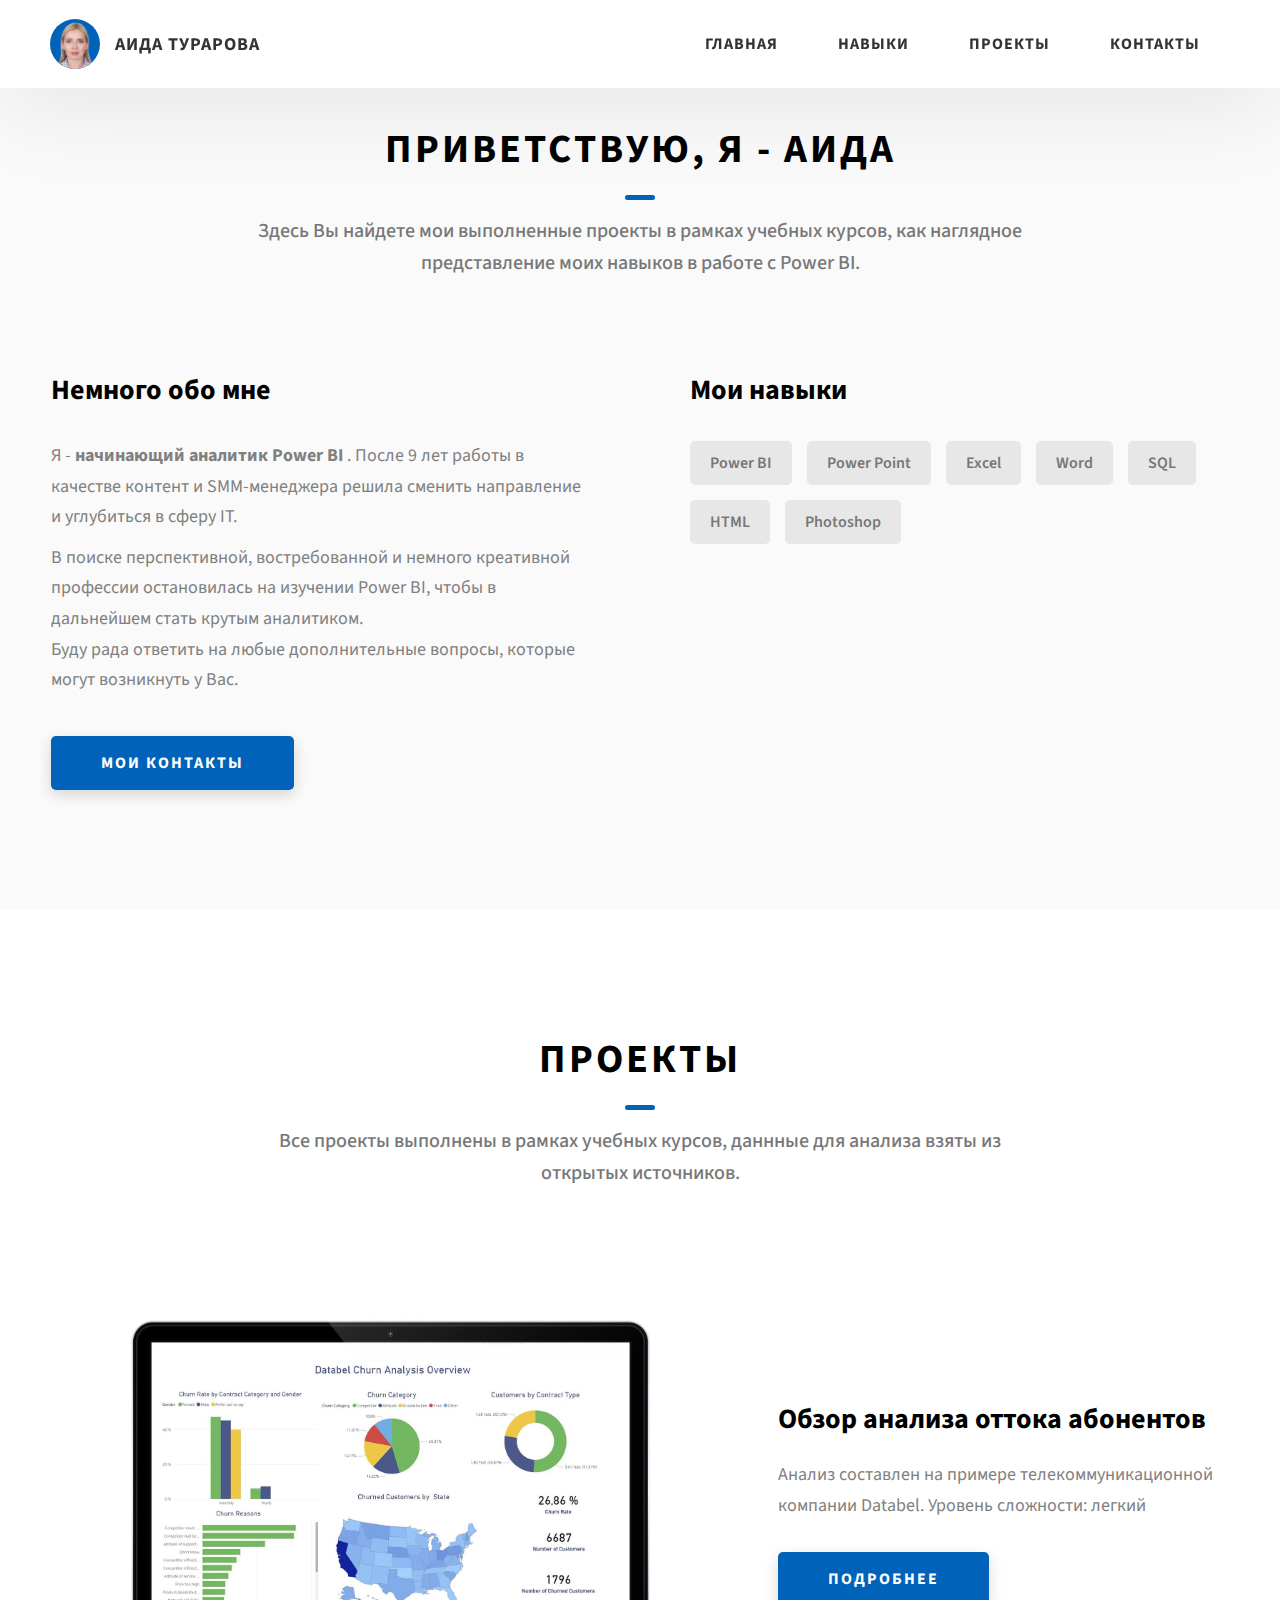
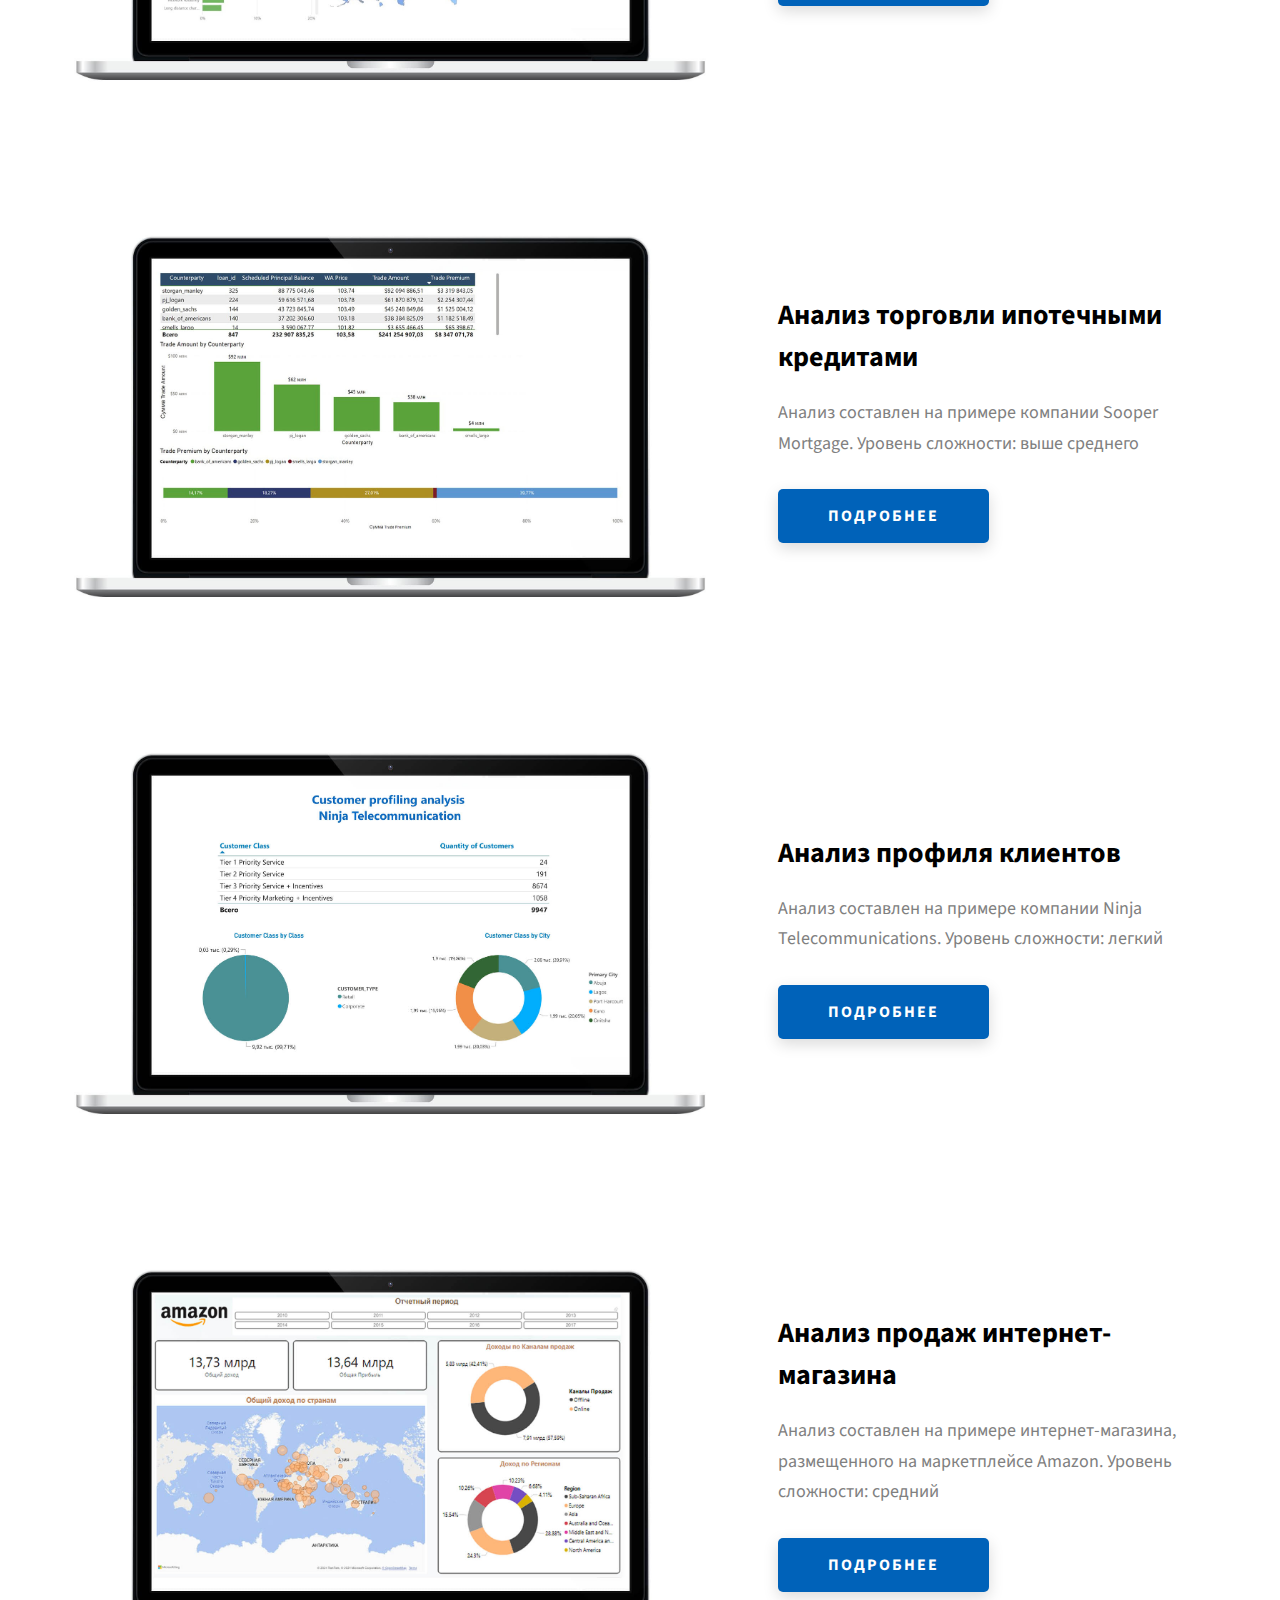
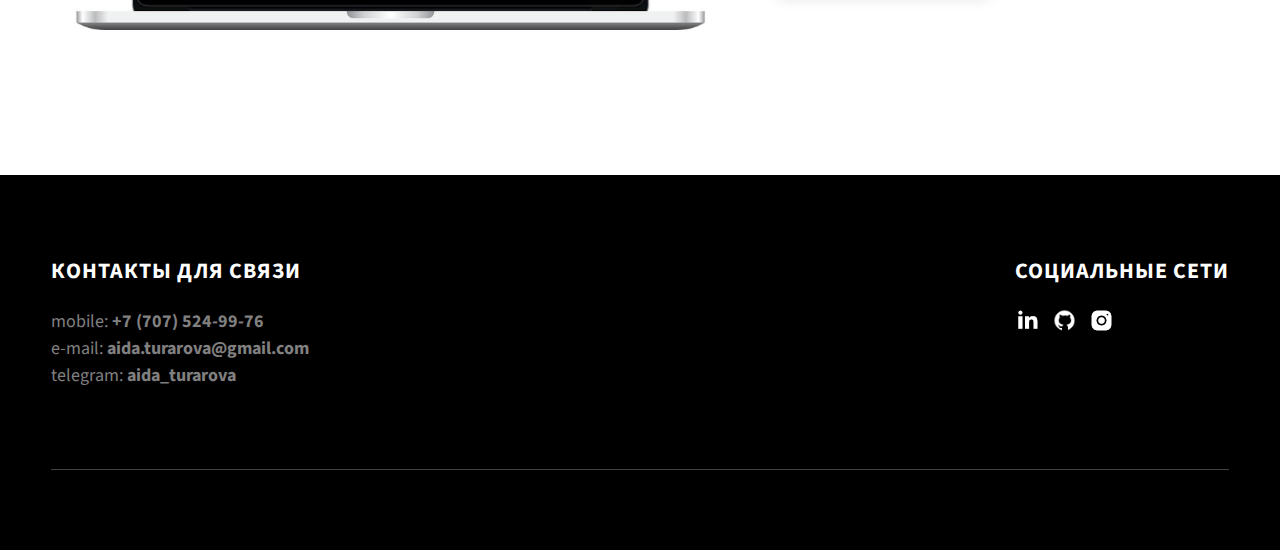
<file: index.html>
<!DOCTYPE html>
<html lang="en">
  <head>
    <meta charset="UTF-8" />
    <meta name="viewport" content="width=device-width, initial-scale=1.0" />
    <meta http-equiv="X-UA-Compatible" content="ie=edge" />
    <title>PowerBI Projects</title>
    <meta name="description" content="Aida Turarova Projects Portfolio" />

    <link rel="stylesheet" href="css/style.css" />

    <link rel="preconnect" href="https://fonts.googleapis.com" />
    <link rel="preconnect" href="https://fonts.gstatic.com" crossorigin />
    <link
      href="https://fonts.googleapis.com/css2?family=Source+Sans+Pro:wght@400;600;700;900&display=swap"
      rel="stylesheet"
    />
  </head>
  <body>
    <header class="header">
      <div class="header__content">
        <div class="header__logo-container">
          <div class="header__logo-img-cont">
            <img
              src="./assets/png/aida_foto.png"
              alt="Aida Turarova Logo Image"
              class="header__logo-img"
            />
          </div>
          <span class="header__logo-sub">Аида Турарова</span>
        </div>
        <div class="header__main">
          <ul class="header__links">
            <li class="header__link-wrapper">
              <a href="./index.html" class="header__link"> Главная </a>
            </li>
            <li class="header__link-wrapper">
              <a href="./index.html#about" class="header__link">Навыки </a>
            </li>
            <li class="header__link-wrapper">
              <a href="./index.html#projects" class="header__link">
                Проекты
              </a>
            </li>
            <li class="header__link-wrapper">
              <a href="./index.html#footer" class="header__link"> Контакты </a>
            </li>
          </ul>
          <div class="header__main-ham-menu-cont">
            <img
              src="./assets/svg/ham-menu.svg"
              alt="hamburger menu"
              class="header__main-ham-menu"
            />
            <img
              src="./assets/svg/ham-menu-close.svg"
              alt="hamburger menu close"
              class="header__main-ham-menu-close d-none"
            />
          </div>
        </div>
      </div>
      <div class="header__sm-menu">
        <div class="header__sm-menu-content">
          <ul class="header__sm-menu-links">
            <li class="header__sm-menu-link">
              <a href="./index.html"> Home </a>
            </li>

            <li class="header__sm-menu-link">
              <a href="./index.html#about"> About </a>
            </li>

            <li class="header__sm-menu-link">
              <a href="./index.html#projects"> Projects </a>
            </li>

            <li class="header__sm-menu-link">
              <a href="./index.html#footer"> Contact </a>
            </li>
          </ul>
        </div>
      </div>
    </header>
   
    <section id="about" class="about sec-pad">
      <div class="main-container">
        <h2 class="heading heading-sec heading-sec__mb-med">
          <span class="heading-sec__main">Приветствую, я - Аида</span>
          <span class="heading-sec__sub">
            Здесь Вы найдете мои выполненные проекты в рамках учебных курсов, как наглядное представление моих навыков в работе с Power BI.
          </span>
        </h2>
        <div class="about__content">
          <div class="about__content-main">
            <h3 class="about__content-title">Немного обо мне</h3>
            <div class="about__content-details">
              <p class="about__content-details-para">
                Я - <strong> начинающий аналитик Power BI </strong>. После 9 лет работы в качестве контент и SMM-менеджера 
		решила сменить направление и углубиться в сферу IT. 
                
              </p>
              <p class="about__content-details-para">
                В поиске перспективной, востребованной и немного креативной профессии остановилась на изучении Power BI, чтобы в дальнейшем стать крутым аналитиком.
		<br>Буду рада ответить на любые дополнительные вопросы, которые могут возникнуть у Вас. </br>
		</p>
            </div>
		<a href="./index.html#footer" class="btn btn--med btn--theme dynamicBgClr"
              >Мои контакты</a
            >
            </div>
          <div class="about__content-skills">
            <h3 class="about__content-title">Мои навыки</h3>
            <div class="skills">
              <div class="skills__skill">Power BI</div>
              <div class="skills__skill">Power Point</div>
              <div class="skills__skill">Excel</div>
              <div class="skills__skill">Word</div>
              <div class="skills__skill">SQL</div>
              <div class="skills__skill">HTML</div>
              <div class="skills__skill">Photoshop</div>
            </div>
          </div>
        </div>
      </div>
    </section>
    <section id="projects" class="projects sec-pad">
      <div class="main-container">
        <h2 class="heading heading-sec heading-sec__mb-bg">
          <span class="heading-sec__main">Проекты</span>
          <span class="heading-sec__sub">
            Все проекты выполнены в рамках учебных курсов, даннные для анализа взяты из открытых источников.
          </span>
        </h2>

        <div class="projects__content">
          <div class="projects__row">
            <div class="projects__row-img-cont">
              <img
                src="./assets/jpeg/Project_111.jpg"
                alt="Software Screenshot"
                class="projects__row-img"
                loading="lazy"
              />
            </div>
            <div class="projects__row-content">
              <h3 class="projects__row-content-title">Обзор анализа оттока абонентов</h3>
              <p class="projects__row-content-desc">
                Анализ составлен на примере телекоммуникационной компании Databel. Уровень сложности: легкий
              </p>
              <a
                href="./project-1.html"
                class="btn btn--med btn--theme dynamicBgClr"
                target="_blank"
                >Подробнее</a
              >
            </div>
          </div>
        <div class="projects__row">
            <div class="projects__row-img-cont">
              <img
                src="./assets/jpeg/project-22.jpg"
                alt="Software Screenshot"
                class="projects__row-img"
                loading="lazy"
              />
            </div>
            <div class="projects__row-content">
              <h3 class="projects__row-content-title">Анализ торговли ипотечными кредитами</h3>
              <p class="projects__row-content-desc">
                Анализ составлен на примере компании Sooper Mortgage. Уровень сложности: выше среднего
              </p>
              <a
                href="./project-2-mortgage-analysis.html"
                class="btn btn--med btn--theme dynamicBgClr"
                target="_blank"
                >Подробнее</a
              >
            </div>
          </div>
	 <div class="projects__row">
            <div class="projects__row-img-cont">
              <img
                src="./assets/jpeg/project-33.jpg"
                alt="Software Screenshot"
                class="projects__row-img"
                loading="lazy"
              />
            </div>
            <div class="projects__row-content">
              <h3 class="projects__row-content-title">Анализ профиля клиентов</h3>
              <p class="projects__row-content-desc">
                Анализ составлен на примере компании Ninja Telecommunications. Уровень сложности: легкий
              </p>
              <a
                href="./project-3-customers-profiling.html"
                class="btn btn--med btn--theme dynamicBgClr"
                target="_blank"
                >Подробнее</a
              >
            </div>
	    </div>
     	    <div class="projects__row">
            <div class="projects__row-img-cont">
              <img
                src="./assets/jpeg/project-44.jpg"
                alt="Software Screenshot"
                class="projects__row-img"
                loading="lazy"
              />
            </div>
            <div class="projects__row-content">
              <h3 class="projects__row-content-title">Анализ продаж интернет-магазина</h3>
              <p class="projects__row-content-desc">
                Анализ составлен на примере интернет-магазина, размещенного на маркетплейсе Amazon. Уровень сложности: средний
              </p>
              <a
                href="./project-4-amazon_sales.html"
                class="btn btn--med btn--theme dynamicBgClr"
                target="_blank"
                >Подробнее</a
              >
            </div>
	 </div>
		
       <!-- <div class="projects__row">
            <div class="projects__row-img-cont">
              <img
                src="./assets/jpeg/project-mockup-example.jpeg"
                alt="Software Screenshot"
                class="projects__row-img"
                loading="lazy"
              />
            </div>
            <div class="projects__row-content">
              <h3 class="projects__row-content-title">Project 3</h3>
              <p class="projects__row-content-desc">
                Lorem ipsum dolor sit amet consectetur adipisicing elit. Hic
                facilis tempora, explicabo quae quod deserunt eius sapiente
                praesentium.
              </p>
              <a
                href="./project-3.html"
                class="btn btn--med btn--theme dynamicBgClr"
                target="_blank"
                >Case Study</a
              >
            </div>
          </div>
        </div>
      </div>
    </section>
    <section id="contact" class="contact sec-pad dynamicBg">
      <div class="main-container">
        <h2 class="heading heading-sec heading-sec__mb-med">
          <span class="heading-sec__main heading-sec__main--lt">Contact</span>
          <span class="heading-sec__sub heading-sec__sub--lt">
            Lorem ipsum dolor sit amet consectetur adipisicing elit. Hic facilis
            tempora explicabo quae quod deserunt eius sapiente
          </span>
        </h2>
        <div class="contact__form-container">
          <form action="#" class="contact__form">
            <div class="contact__form-field">
              <label class="contact__form-label" for="name">Name</label>
              <input
                required
                placeholder="Enter Your Name"
                type="text"
                class="contact__form-input"
                name="name"
                id="name"
              />
            </div>
            <div class="contact__form-field">
              <label class="contact__form-label" for="email">Email</label>
              <input
                required
                placeholder="Enter Your Email"
                type="text"
                class="contact__form-input"
                name="email"
                id="email"
              />
            </div>
            <div class="contact__form-field">
              <label class="contact__form-label" for="message">Message</label>
              <textarea
                required
                cols="30"
                rows="10"
                class="contact__form-input"
                placeholder="Enter Your Message"
                name="message"
                id="message"
              ></textarea>
            </div>
            <button type="submit" class="btn btn--theme contact__btn">
              Submit
            </button>
          </form>
        </div>-->
      </div>
    </section>
    <footer id="footer" class="main-footer">
      <div class="main-container">
        <div class="main-footer__upper">
          <div class="main-footer__row main-footer__row-1">
            <h2 class="heading heading-sm main-footer__heading-sm">
              <span>Социальные сети</span>
            </h2>
            <div class="main-footer__social-cont">
              <a target="_blank" rel="noreferrer" href="https://www.linkedin.com/in/aida-turarova/">
                <img
                  class="main-footer__icon"
                  src="./assets/png/linkedin-ico.png"
                  alt="icon"
                />
              </a>
              <a target="_blank" rel="noreferrer" href="https://github.com/AidaTurarova/">
                <img
                  class="main-footer__icon"
                  src="./assets/png/github-ico.png"
                  alt="icon"
                />
              </a>
              <a target="_blank" rel="noreferrer" href="https://www.instagram.com/naturaleza.inspiracion?igsh=MXg4bWxpOHVtMHFzZg==">
                <img
                  class="main-footer__icon main-footer__icon--mr-none"
                  src="./assets/png/insta-ico.png"
                  alt="icon"
                />
              </a>
            </div>
          </div>
          <div class="main-footer__row main-footer__row-2">
            <h4 class="heading heading-sm text-lt">Контакты для связи</h4>
            <p class="main-footer__short-desc">
             	<ul>
		<li> mobile: <a rel="noreferrer" href="tel:+77075249976" target="_blank"> <strong>  +7 (707) 524-99-76 </strong></a></li>  
		<li> e-mail:<a rel="noreferrer" href="mailto:aida.turarova@gmail.com" target="_blank"> <strong> aida.turarova@gmail.com </strong></a></li>
		<li> telegram: <a rel="noreferrer" href="http://t.me/aida_turarova" target="_blank"> <strong> aida_turarova </strong></a></li>
		</ul>
            </p>
          </div>
        </div>

       <div class="main-footer__lower">
         </div>
      </div>
    </footer>

    <script src="./index.js"></script>
  </body>
</html>
</file>
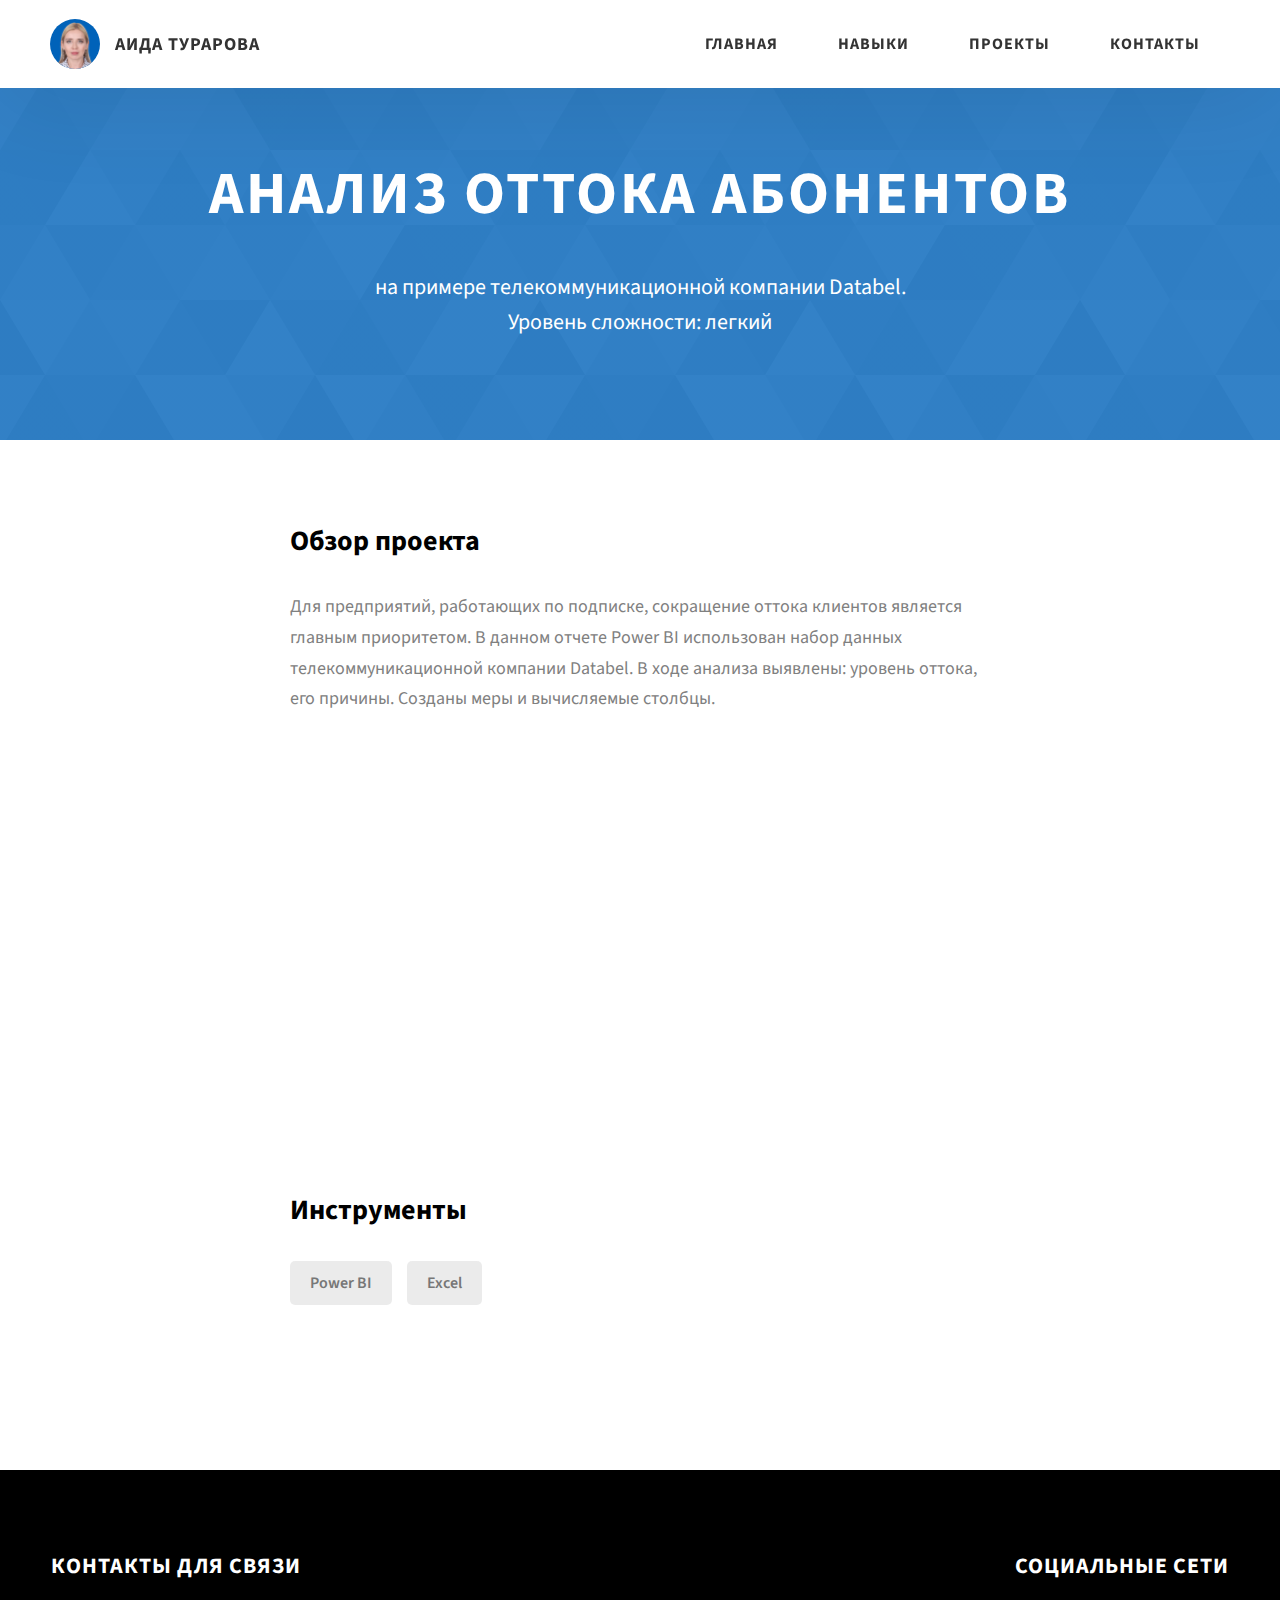
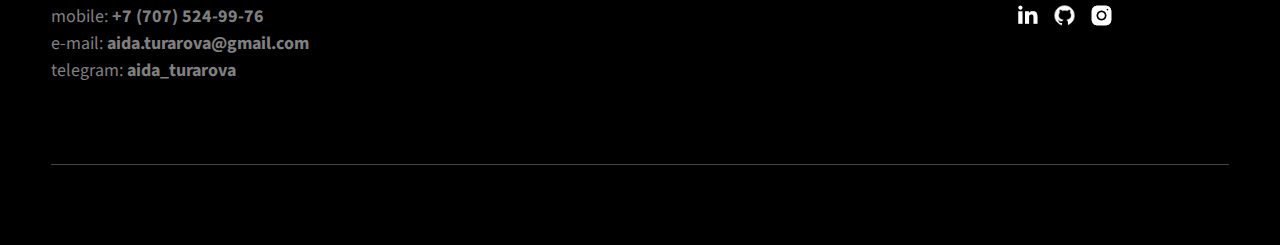
<file: project-1.html>
<!DOCTYPE html>
<html lang="en">
  <head>
    <meta charset="UTF-8" />
    <meta name="viewport" content="width=device-width, initial-scale=1.0" />
    <meta http-equiv="X-UA-Compatible" content="ie=edge" />
    <title>Case Study of Project 1</title>
    <meta name="description" content="Case study page of Project" />

    <link rel="stylesheet" href="css/style.css" />

    <link rel="preconnect" href="https://fonts.googleapis.com" />
    <link rel="preconnect" href="https://fonts.gstatic.com" crossorigin />
    <link
      href="https://fonts.googleapis.com/css2?family=Source+Sans+Pro:wght@400;600;700;900&display=swap"
      rel="stylesheet"
    />
  </head>
  <body>
    <header class="header">
      <div class="header__content">
        <div class="header__logo-container">
          <div class="header__logo-img-cont">
            <img
              src="./assets/png/aida_foto.png"
              alt="Aida Turarova Logo Image"
              class="header__logo-img"
            />
          </div>
          <span class="header__logo-sub">Аида Турарова</span>
        </div>
        <div class="header__main">
          <ul class="header__links">
            <li class="header__link-wrapper">
              <a href="./index.html" class="header__link"> Главная </a>
            </li>
            <li class="header__link-wrapper">
              <a href="./index.html#about" class="header__link">Навыки </a>
            </li>
            <li class="header__link-wrapper">
              <a href="./index.html#projects" class="header__link">
                Проекты
              </a>
            </li>
            <li class="header__link-wrapper">
              <a href="./index.html#footer" class="header__link"> Контакты </a>
            </li>
          </ul>
          <div class="header__main-ham-menu-cont">
            <img
              src="./assets/svg/ham-menu.svg"
              alt="hamburger menu"
              class="header__main-ham-menu"
            />
            <img
              src="./assets/svg/ham-menu-close.svg"
              alt="hamburger menu close"
              class="header__main-ham-menu-close d-none"
            />
          </div>
        </div>
      </div>
      <div class="header__sm-menu">
        <div class="header__sm-menu-content">
          <ul class="header__sm-menu-links">
            <li class="header__sm-menu-link">
              <a href="./index.html"> Home </a>
            </li>

            <li class="header__sm-menu-link">
              <a href="./index.html#about"> About </a>
            </li>

            <li class="header__sm-menu-link">
              <a href="./index.html#projects"> Projects </a>
            </li>

            <li class="header__sm-menu-link">
              <a href="./index.html#contact"> Contact </a>
            </li>
          </ul>
        </div>
      </div>
    </header>
    <section class="project-cs-hero">
      <div class="project-cs-hero__content">
        <h1 class="heading-primary">Анализ оттока абонентов</h1>
        <div class="project-cs-hero__info">
          <p class="text-primary">
           на примере телекоммуникационной компании Databel. 
	<br>Уровень сложности: легкий </br>
          </p>
        </div>
        <!--<<div class="project-cs-hero__cta">
          <a href="https://app.fabric.microsoft.com/links/xt5oNqUszV?ctid=66dd9344-3f07-43a3-a3d9-7d1fd14d664c&pbi_source=linkShare" class="btn btn--bg" target="_blank">Посмотреть отчет</a>
        </div>--> 
      </div>
    </section>
    <section class="project-details">
      <div class="main-container">
        <div class="project-details__content">
        <!--<div class="project-details__showcase-img-cont">
            <img
              src="./assets/jpeg/Project_111.jpg"
              alt="Project Image"
              class="project-details__showcase-img"
            />
          </div>--> 
          <div class="project-details__content-main">
            <div class="project-details__desc">
              <h3 class="project-details__content-title">Обзор проекта</h3>
              <p class="project-details__desc-para">
                Для предприятий, работающих по подписке, сокращение оттока клиентов является главным приоритетом. В данном отчете Power BI использован набор данных телекоммуникационной компании Databel.
		В ходе анализа выявлены: уровень оттока, его причины. Созданы меры и вычисляемые столбцы.
              </p>
              <p class="project-details__desc-para">
		<iframe title="Project_Databel_churn_customers" width="600" height="373.5" src="https://app.fabric.microsoft.com/view?r=eyJrIjoiN2JmOTdiNDgtNzc0Ni00MDI5LWE2MjgtNzg5MDM2OGFhMTdjIiwidCI6IjY2ZGQ5MzQ0LTNmMDctNDNhMy1hM2Q5LTdkMWZkMTRkNjY0YyIsImMiOjl9" frameborder="0" allowFullScreen="true"></iframe>

              </p>
            </div>
            <div class="project-details__tools-used">
              <h3 class="project-details__content-title">Инструменты</h3>
              <div class="skills">
                <div class="skills__skill">Power BI</div>
                <div class="skills__skill">Excel</div>
                
              </div>
            </div>
            
          </div>
        </div>
      </div>
    </section>
    <footer id="footer" class="main-footer">
      <div class="main-container">
        <div class="main-footer__upper">
          <div class="main-footer__row main-footer__row-1">
            <h2 class="heading heading-sm main-footer__heading-sm">
              <span>Социальные сети</span>
            </h2>
            <div class="main-footer__social-cont">
              <a target="_blank" rel="noreferrer" href="https://www.linkedin.com/in/aida-turarova/">
                <img
                  class="main-footer__icon"
                  src="./assets/png/linkedin-ico.png"
                  alt="icon"
                />
              </a>
              <a target="_blank" rel="noreferrer" href="https://github.com/AidaTurarova/">
                <img
                  class="main-footer__icon"
                  src="./assets/png/github-ico.png"
                  alt="icon"
                />
              </a>
              <a target="_blank" rel="noreferrer" href="https://www.instagram.com/naturaleza.inspiracion?igsh=MXg4bWxpOHVtMHFzZg==">
                <img
                  class="main-footer__icon main-footer__icon--mr-none"
                  src="./assets/png/insta-ico.png"
                  alt="icon"
                />
              </a>
            </div>
          </div>
          <div class="main-footer__row main-footer__row-2">
            <h4 class="heading heading-sm text-lt">Контакты для связи</h4>
            <p class="main-footer__short-desc">
             	<ul>
		<li> mobile: <a rel="noreferrer" href="tel:+77075249976" target="_blank"> <strong>  +7 (707) 524-99-76 </strong></a></li>  
		<li> e-mail:<a rel="noreferrer" href="mailto:aida.turarova@gmail.com" target="_blank"> <strong> aida.turarova@gmail.com </strong></a></li>
		<li> telegram: <a rel="noreferrer" href="http://t.me/aida_turarova" target="_blank"> <strong> aida_turarova </strong></a></li>
		</ul>
            </p>
          </div>
        </div>

       <div class="main-footer__lower">
         </div>
      </div>
    </footer>
    <script src="./index.js"></script>
  </body>
</html>
</file>
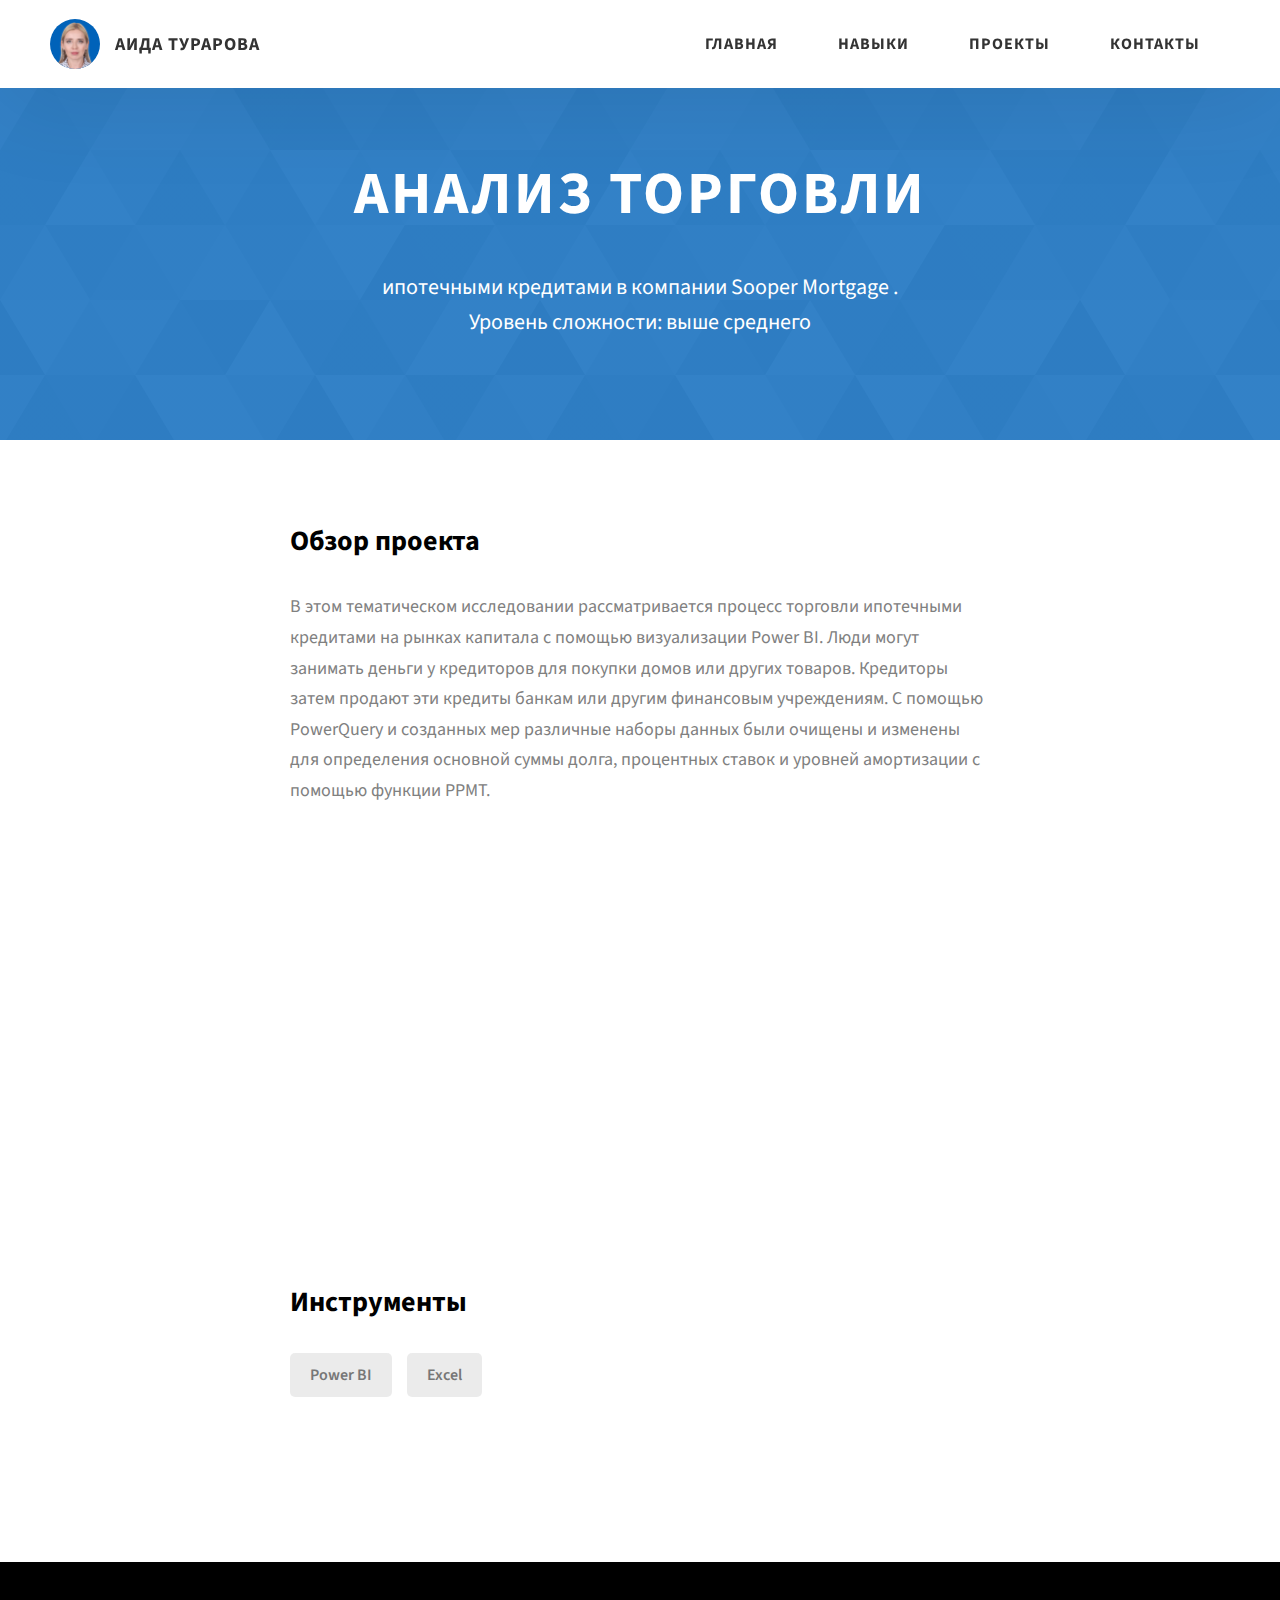
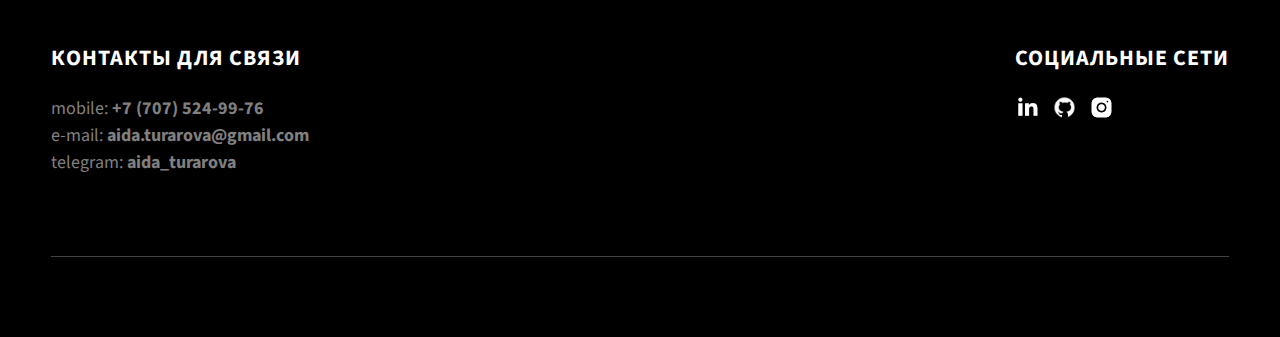
<file: project-2-mortgage-analysis.html>
<!DOCTYPE html>
<html lang="en">
  <head>
    <meta charset="UTF-8" />
    <meta name="viewport" content="width=device-width, initial-scale=1.0" />
    <meta http-equiv="X-UA-Compatible" content="ie=edge" />
    <title>Case Study of Project 1</title>
    <meta name="description" content="Case study page of Project" />

    <link rel="stylesheet" href="css/style.css" />

    <link rel="preconnect" href="https://fonts.googleapis.com" />
    <link rel="preconnect" href="https://fonts.gstatic.com" crossorigin />
    <link
      href="https://fonts.googleapis.com/css2?family=Source+Sans+Pro:wght@400;600;700;900&display=swap"
      rel="stylesheet"
    />
  </head>
  <body>
    <header class="header">
      <div class="header__content">
        <div class="header__logo-container">
          <div class="header__logo-img-cont">
            <img
              src="./assets/png/aida_foto.png"
              alt="Aida Turarova Logo Image"
              class="header__logo-img"
            />
          </div>
          <span class="header__logo-sub">Аида Турарова</span>
        </div>
        <div class="header__main">
          <ul class="header__links">
            <li class="header__link-wrapper">
              <a href="./index.html" class="header__link"> Главная </a>
            </li>
            <li class="header__link-wrapper">
              <a href="./index.html#about" class="header__link">Навыки </a>
            </li>
            <li class="header__link-wrapper">
              <a href="./index.html#projects" class="header__link">
                Проекты
              </a>
            </li>
            <li class="header__link-wrapper">
              <a href="./index.html#footer" class="header__link"> Контакты </a>
            </li>
          </ul>
          <div class="header__main-ham-menu-cont">
            <img
              src="./assets/svg/ham-menu.svg"
              alt="hamburger menu"
              class="header__main-ham-menu"
            />
            <img
              src="./assets/svg/ham-menu-close.svg"
              alt="hamburger menu close"
              class="header__main-ham-menu-close d-none"
            />
          </div>
        </div>
      </div>
      <div class="header__sm-menu">
        <div class="header__sm-menu-content">
          <ul class="header__sm-menu-links">
            <li class="header__sm-menu-link">
              <a href="./index.html"> Home </a>
            </li>

            <li class="header__sm-menu-link">
              <a href="./index.html#about"> About </a>
            </li>

            <li class="header__sm-menu-link">
              <a href="./index.html#projects"> Projects </a>
            </li>

            <li class="header__sm-menu-link">
              <a href="./index.html#contact"> Contact </a>
            </li>
          </ul>
        </div>
      </div>
    </header>
    <section class="project-cs-hero">
      <div class="project-cs-hero__content">
        <h1 class="heading-primary">Анализ торговли </h1>
        <div class="project-cs-hero__info">
          <p class="text-primary">
           ипотечными кредитами в компании Sooper Mortgage . 
	<br>Уровень сложности: выше среднего</br>
          </p>
        </div>
        <!--<<div class="project-cs-hero__cta">
          <a href="https://app.fabric.microsoft.com/links/xt5oNqUszV?ctid=66dd9344-3f07-43a3-a3d9-7d1fd14d664c&pbi_source=linkShare" class="btn btn--bg" target="_blank">Посмотреть отчет</a>
        </div>--> 
      </div>
    </section>
    <section class="project-details">
      <div class="main-container">
        <div class="project-details__content">
        <!--<div class="project-details__showcase-img-cont">
            <img
              src="./assets/jpeg/Project_111.jpg"
              alt="Project Image"
              class="project-details__showcase-img"
            />
          </div>--> 
          <div class="project-details__content-main">
            <div class="project-details__desc">
              <h3 class="project-details__content-title">Обзор проекта</h3>
              <p class="project-details__desc-para">
                В этом тематическом исследовании рассматривается процесс торговли ипотечными кредитами на рынках капитала с помощью визуализации Power BI. 
		Люди могут занимать деньги у кредиторов для покупки домов или других товаров. Кредиторы затем продают эти кредиты банкам или другим финансовым учреждениям. 
		С помощью PowerQuery и созданных мер различные наборы данных были очищены и изменены для определения основной суммы долга, процентных ставок и уровней амортизации с помощью функции PPMT. 
 
              </p>
              <p class="project-details__desc-para">
		<iframe title="Mortgage Trading Analysis" width="600" height="373.5" src="https://app.fabric.microsoft.com/view?r=eyJrIjoiYWVkODJlNjYtNzNkMy00Mjc0LTgwZWYtZTdlOTYxNjkyZDExIiwidCI6IjY2ZGQ5MzQ0LTNmMDctNDNhMy1hM2Q5LTdkMWZkMTRkNjY0YyIsImMiOjl9" frameborder="0" allowFullScreen="true"></iframe>
		
              </p>
            </div>
            <div class="project-details__tools-used">
              <h3 class="project-details__content-title">Инструменты</h3>
              <div class="skills">
                <div class="skills__skill">Power BI</div>
                <div class="skills__skill">Excel</div>
                
              </div>
            </div>
            
          </div>
        </div>
      </div>
    </section>
    <footer id="footer" class="main-footer">
      <div class="main-container">
        <div class="main-footer__upper">
          <div class="main-footer__row main-footer__row-1">
            <h2 class="heading heading-sm main-footer__heading-sm">
              <span>Социальные сети</span>
            </h2>
            <div class="main-footer__social-cont">
              <a target="_blank" rel="noreferrer" href="https://www.linkedin.com/in/aida-turarova/">
                <img
                  class="main-footer__icon"
                  src="./assets/png/linkedin-ico.png"
                  alt="icon"
                />
              </a>
              <a target="_blank" rel="noreferrer" href="https://github.com/AidaTurarova/">
                <img
                  class="main-footer__icon"
                  src="./assets/png/github-ico.png"
                  alt="icon"
                />
              </a>
              <a target="_blank" rel="noreferrer" href="https://www.instagram.com/naturaleza.inspiracion?igsh=MXg4bWxpOHVtMHFzZg==">
                <img
                  class="main-footer__icon main-footer__icon--mr-none"
                  src="./assets/png/insta-ico.png"
                  alt="icon"
                />
              </a>
            </div>
          </div>
          <div class="main-footer__row main-footer__row-2">
            <h4 class="heading heading-sm text-lt">Контакты для связи</h4>
            <p class="main-footer__short-desc">
             	<ul>
		<li> mobile: <a rel="noreferrer" href="tel:+77075249976" target="_blank"> <strong>  +7 (707) 524-99-76 </strong></a></li>  
		<li> e-mail:<a rel="noreferrer" href="mailto:aida.turarova@gmail.com" target="_blank"> <strong> aida.turarova@gmail.com </strong></a></li>
		<li> telegram: <a rel="noreferrer" href="http://t.me/aida_turarova" target="_blank"> <strong> aida_turarova </strong></a></li>
		</ul>
            </p>
          </div>
        </div>

       <div class="main-footer__lower">
         </div>
      </div>
    </footer>
    <script src="./index.js"></script>
  </body>
</html>
</file>
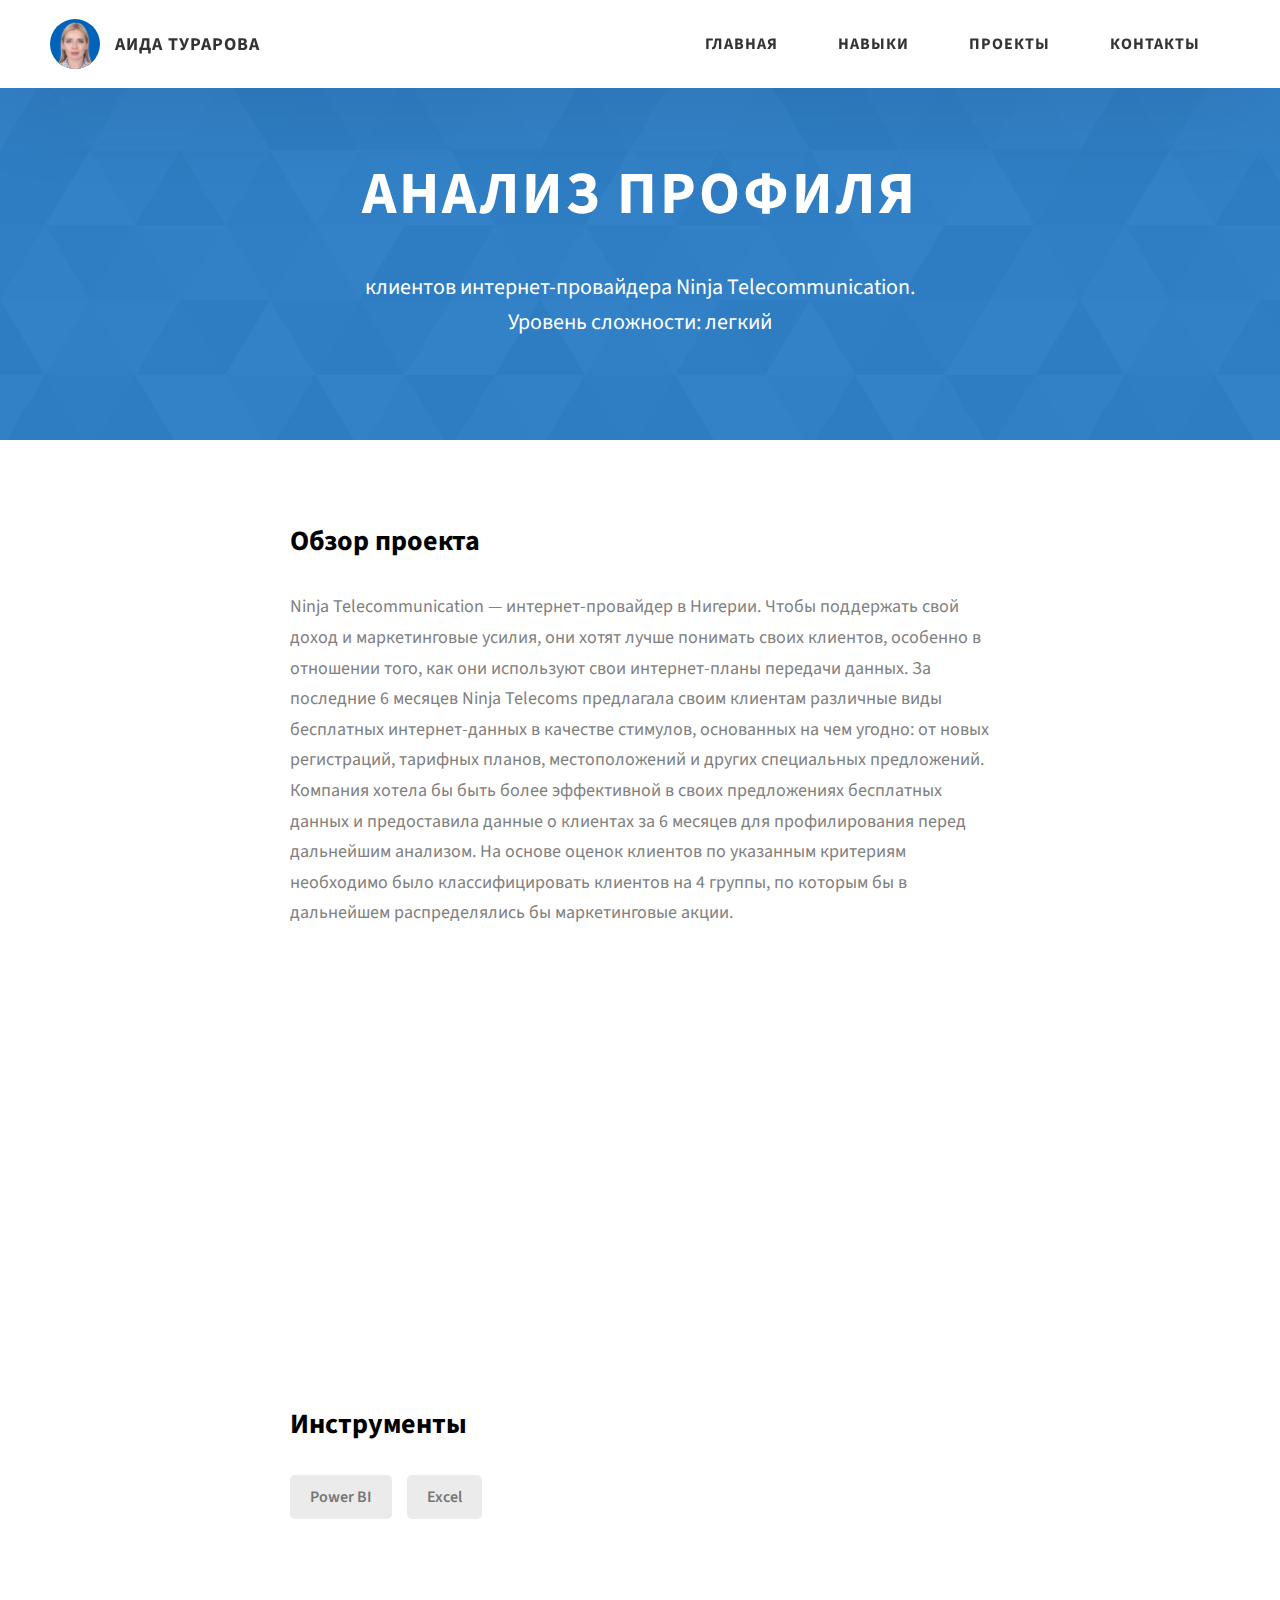
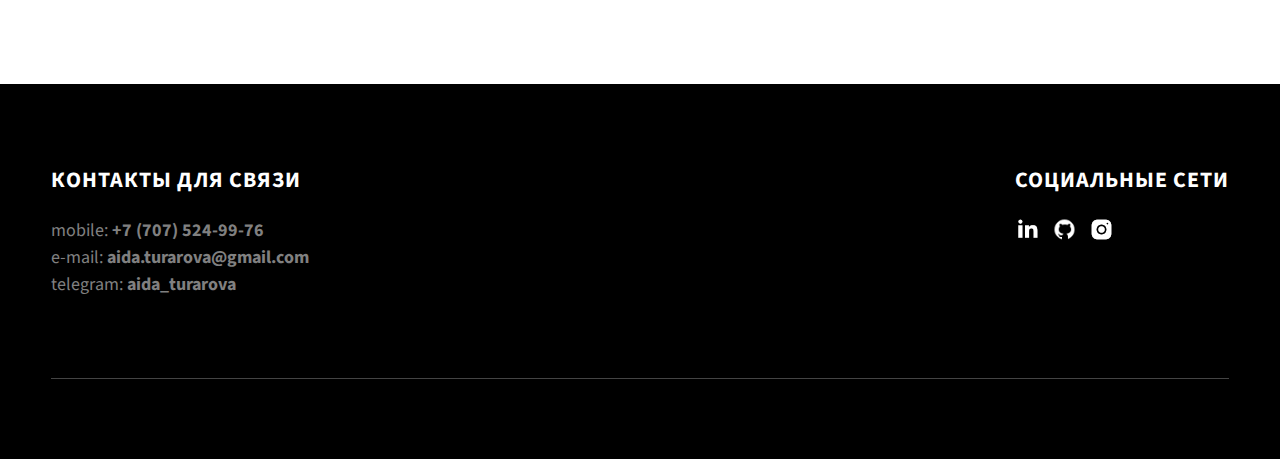
<file: project-3-customers-profiling.html>
<!DOCTYPE html>
<html lang="en">
  <head>
    <meta charset="UTF-8" />
    <meta name="viewport" content="width=device-width, initial-scale=1.0" />
    <meta http-equiv="X-UA-Compatible" content="ie=edge" />
    <title>Case Study of Project 1</title>
    <meta name="description" content="Case study page of Project" />

    <link rel="stylesheet" href="css/style.css" />

    <link rel="preconnect" href="https://fonts.googleapis.com" />
    <link rel="preconnect" href="https://fonts.gstatic.com" crossorigin />
    <link
      href="https://fonts.googleapis.com/css2?family=Source+Sans+Pro:wght@400;600;700;900&display=swap"
      rel="stylesheet"
    />
  </head>
  <body>
    <header class="header">
      <div class="header__content">
        <div class="header__logo-container">
          <div class="header__logo-img-cont">
            <img
              src="./assets/png/aida_foto.png"
              alt="Aida Turarova Logo Image"
              class="header__logo-img"
            />
          </div>
          <span class="header__logo-sub">Аида Турарова</span>
        </div>
        <div class="header__main">
          <ul class="header__links">
            <li class="header__link-wrapper">
              <a href="./index.html" class="header__link"> Главная </a>
            </li>
            <li class="header__link-wrapper">
              <a href="./index.html#about" class="header__link">Навыки </a>
            </li>
            <li class="header__link-wrapper">
              <a href="./index.html#projects" class="header__link">
                Проекты
              </a>
            </li>
            <li class="header__link-wrapper">
              <a href="./index.html#footer" class="header__link"> Контакты </a>
            </li>
          </ul>
          <div class="header__main-ham-menu-cont">
            <img
              src="./assets/svg/ham-menu.svg"
              alt="hamburger menu"
              class="header__main-ham-menu"
            />
            <img
              src="./assets/svg/ham-menu-close.svg"
              alt="hamburger menu close"
              class="header__main-ham-menu-close d-none"
            />
          </div>
        </div>
      </div>
      <div class="header__sm-menu">
        <div class="header__sm-menu-content">
          <ul class="header__sm-menu-links">
            <li class="header__sm-menu-link">
              <a href="./index.html"> Home </a>
            </li>

            <li class="header__sm-menu-link">
              <a href="./index.html#about"> About </a>
            </li>

            <li class="header__sm-menu-link">
              <a href="./index.html#projects"> Projects </a>
            </li>

            <li class="header__sm-menu-link">
              <a href="./index.html#contact"> Contact </a>
            </li>
          </ul>
        </div>
      </div>
    </header>
    <section class="project-cs-hero">
      <div class="project-cs-hero__content">
        <h1 class="heading-primary">Анализ профиля </h1>
        <div class="project-cs-hero__info">
          <p class="text-primary">
           клиентов интернет-провайдера Ninja Telecommunication. 
	<br>Уровень сложности: легкий</br>
          </p>
        </div>
        <!--<<div class="project-cs-hero__cta">
          <iframe title="Ninja Telecommunications" width="600" height="373.5" src="https://app.fabric.microsoft.com/view?r=eyJrIjoiZTM5OGU1MDktNzdiYS00MDUzLThhYTctYWUyOTRmYzBjMjMzIiwidCI6IjY2ZGQ5MzQ0LTNmMDctNDNhMy1hM2Q5LTdkMWZkMTRkNjY0YyIsImMiOjl9" frameborder="0" allowFullScreen="true"></iframe>Посмотреть отчет</a>
        </div>--> 
      </div>
    </section>
    <section class="project-details">
      <div class="main-container">
        <div class="project-details__content">
        <!--<div class="project-details__showcase-img-cont">
            <img
              src="./assets/jpeg/Project_111.jpg"
              alt="Project Image"
              class="project-details__showcase-img"
            />
          </div>--> 
          <div class="project-details__content-main">
            <div class="project-details__desc">
              <h3 class="project-details__content-title">Обзор проекта</h3>
              <p class="project-details__desc-para">
                Ninja Telecommunication — интернет-провайдер в Нигерии.
	Чтобы поддержать свой доход и маркетинговые усилия, они хотят лучше понимать своих клиентов, особенно в отношении того, как они используют свои интернет-планы передачи данных.
	За последние 6 месяцев Ninja Telecoms предлагала своим клиентам различные виды бесплатных интернет-данных в качестве стимулов, основанных на чем угодно: от новых регистраций, тарифных планов, местоположений и других специальных предложений.
	Компания хотела бы быть более эффективной в своих предложениях бесплатных данных и предоставила данные о клиентах за 6 месяцев для профилирования перед дальнейшим анализом.
	На основе оценок клиентов по указанным критериям необходимо было классифицировать клиентов на 4 группы, по которым бы в дальнейшем распределялись бы маркетинговые акции.
 
              </p>
              <p class="project-details__desc-para">
		<iframe title="Ninja Telecommunications" width="600" height="373.5" src="https://app.fabric.microsoft.com/view?r=eyJrIjoiZTM5OGU1MDktNzdiYS00MDUzLThhYTctYWUyOTRmYzBjMjMzIiwidCI6IjY2ZGQ5MzQ0LTNmMDctNDNhMy1hM2Q5LTdkMWZkMTRkNjY0YyIsImMiOjl9" frameborder="0" allowFullScreen="true"></iframe>
		
              </p>
            </div>
            <div class="project-details__tools-used">
              <h3 class="project-details__content-title">Инструменты</h3>
              <div class="skills">
                <div class="skills__skill">Power BI</div>
                <div class="skills__skill">Excel</div>
                
              </div>
            </div>
            
          </div>
        </div>
      </div>
    </section>
    <footer id="footer" class="main-footer">
      <div class="main-container">
        <div class="main-footer__upper">
          <div class="main-footer__row main-footer__row-1">
            <h2 class="heading heading-sm main-footer__heading-sm">
              <span>Социальные сети</span>
            </h2>
            <div class="main-footer__social-cont">
              <a target="_blank" rel="noreferrer" href="https://www.linkedin.com/in/aida-turarova/">
                <img
                  class="main-footer__icon"
                  src="./assets/png/linkedin-ico.png"
                  alt="icon"
                />
              </a>
              <a target="_blank" rel="noreferrer" href="https://github.com/AidaTurarova/">
                <img
                  class="main-footer__icon"
                  src="./assets/png/github-ico.png"
                  alt="icon"
                />
              </a>
              <a target="_blank" rel="noreferrer" href="https://www.instagram.com/naturaleza.inspiracion?igsh=MXg4bWxpOHVtMHFzZg==">
                <img
                  class="main-footer__icon main-footer__icon--mr-none"
                  src="./assets/png/insta-ico.png"
                  alt="icon"
                />
              </a>
            </div>
          </div>
          <div class="main-footer__row main-footer__row-2">
            <h4 class="heading heading-sm text-lt">Контакты для связи</h4>
            <p class="main-footer__short-desc">
             	<ul>
		<li> mobile: <a rel="noreferrer" href="tel:+77075249976" target="_blank"> <strong>  +7 (707) 524-99-76 </strong></a></li>  
		<li> e-mail:<a rel="noreferrer" href="mailto:aida.turarova@gmail.com" target="_blank"> <strong> aida.turarova@gmail.com </strong></a></li>
		<li> telegram: <a rel="noreferrer" href="http://t.me/aida_turarova" target="_blank"> <strong> aida_turarova </strong></a></li>
		</ul>
            </p>
          </div>
        </div>

       <div class="main-footer__lower">
         </div>
      </div>
    </footer>
    <script src="./index.js"></script>
  </body>
</html>
</file>
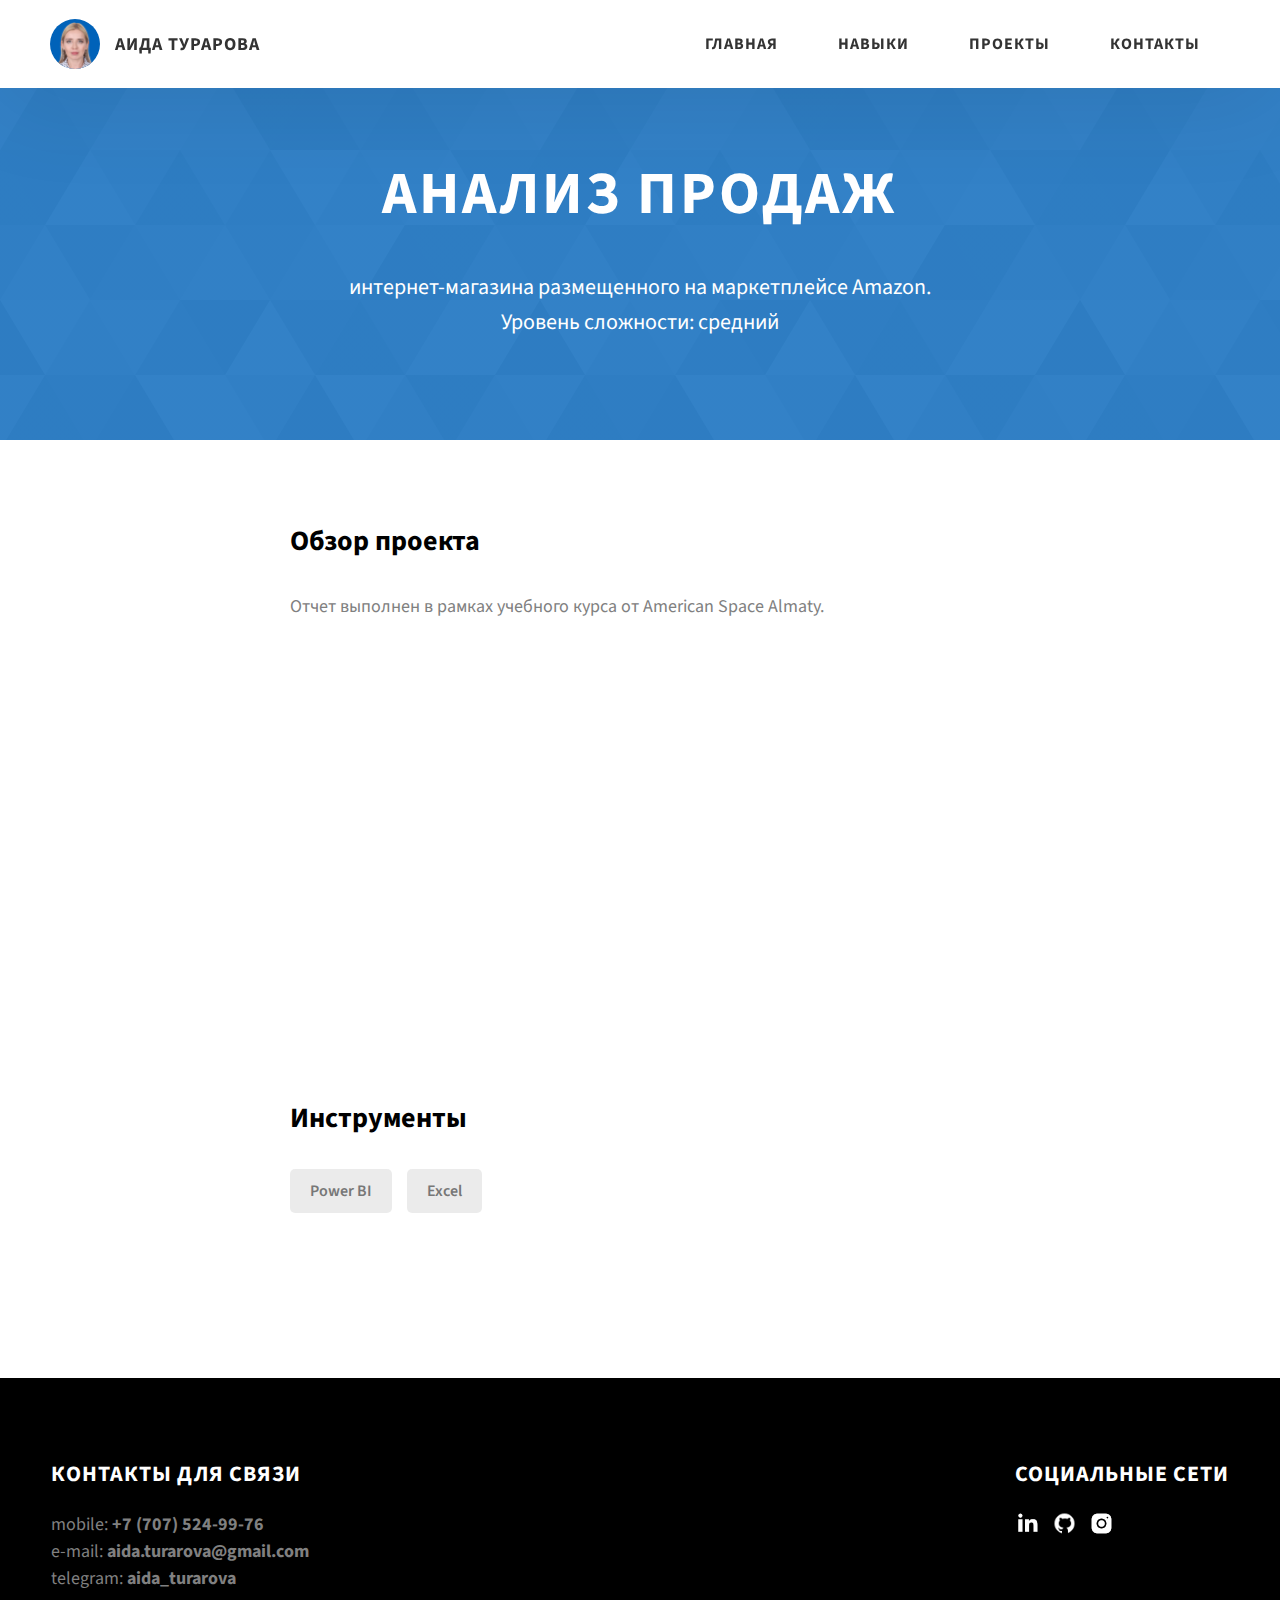
<file: project-4-amazon_sales.html>
<!DOCTYPE html>
<html lang="en">
  <head>
    <meta charset="UTF-8" />
    <meta name="viewport" content="width=device-width, initial-scale=1.0" />
    <meta http-equiv="X-UA-Compatible" content="ie=edge" />
    <title>Case Study of Project 1</title>
    <meta name="description" content="Case study page of Project" />

    <link rel="stylesheet" href="css/style.css" />

    <link rel="preconnect" href="https://fonts.googleapis.com" />
    <link rel="preconnect" href="https://fonts.gstatic.com" crossorigin />
    <link
      href="https://fonts.googleapis.com/css2?family=Source+Sans+Pro:wght@400;600;700;900&display=swap"
      rel="stylesheet"
    />
  </head>
  <body>
    <header class="header">
      <div class="header__content">
        <div class="header__logo-container">
          <div class="header__logo-img-cont">
            <img
              src="./assets/png/aida_foto.png"
              alt="Aida Turarova Logo Image"
              class="header__logo-img"
            />
          </div>
          <span class="header__logo-sub">Аида Турарова</span>
        </div>
        <div class="header__main">
          <ul class="header__links">
            <li class="header__link-wrapper">
              <a href="./index.html" class="header__link"> Главная </a>
            </li>
            <li class="header__link-wrapper">
              <a href="./index.html#about" class="header__link">Навыки </a>
            </li>
            <li class="header__link-wrapper">
              <a href="./index.html#projects" class="header__link">
                Проекты
              </a>
            </li>
            <li class="header__link-wrapper">
              <a href="./index.html#footer" class="header__link"> Контакты </a>
            </li>
          </ul>
          <div class="header__main-ham-menu-cont">
            <img
              src="./assets/svg/ham-menu.svg"
              alt="hamburger menu"
              class="header__main-ham-menu"
            />
            <img
              src="./assets/svg/ham-menu-close.svg"
              alt="hamburger menu close"
              class="header__main-ham-menu-close d-none"
            />
          </div>
        </div>
      </div>
      <div class="header__sm-menu">
        <div class="header__sm-menu-content">
          <ul class="header__sm-menu-links">
            <li class="header__sm-menu-link">
              <a href="./index.html"> Home </a>
            </li>

            <li class="header__sm-menu-link">
              <a href="./index.html#about"> About </a>
            </li>

            <li class="header__sm-menu-link">
              <a href="./index.html#projects"> Projects </a>
            </li>

            <li class="header__sm-menu-link">
              <a href="./index.html#contact"> Contact </a>
            </li>
          </ul>
        </div>
      </div>
    </header>
    <section class="project-cs-hero">
      <div class="project-cs-hero__content">
        <h1 class="heading-primary">Анализ продаж </h1>
        <div class="project-cs-hero__info">
          <p class="text-primary">
           интернет-магазина размещенного на маркетплейсе Amazon. 
	<br>Уровень сложности: средний </br>
          </p>
        </div>
        <!--<<div class="project-cs-hero__cta">
          <iframe title="Amazon" width="600" height="373.5" src="<iframe title="Amazon SALES" width="600" height="373.5" src="https://app.fabric.microsoft.com/view?r=eyJrIjoiOTUzZWExMzItMTBjYy00ZWI2LWFkZjYtZjIxNzQ1ZTRmYzQ3IiwidCI6IjY2ZGQ5MzQ0LTNmMDctNDNhMy1hM2Q5LTdkMWZkMTRkNjY0YyIsImMiOjl9" frameborder="0" allowFullScreen="true"></iframe>Посмотреть отчет</a>
        </div>--> 
      </div>
    </section>
    <section class="project-details">
      <div class="main-container">
        <div class="project-details__content">
        <!--<div class="project-details__showcase-img-cont">
            <img
              src="./assets/jpeg/Project_111.jpg"
              alt="Project Image"
              class="project-details__showcase-img"
            />
          </div>--> 
          <div class="project-details__content-main">
            <div class="project-details__desc">
              <h3 class="project-details__content-title">Обзор проекта</h3>
              <p class="project-details__desc-para">
                Отчет выполнен в рамках учебного курса от American Space Almaty.
 
              </p>
              <p class="project-details__desc-para">
		<iframe title="Amazon SALES" width="600" height="373.5" src="https://app.fabric.microsoft.com/view?r=eyJrIjoiOTUzZWExMzItMTBjYy00ZWI2LWFkZjYtZjIxNzQ1ZTRmYzQ3IiwidCI6IjY2ZGQ5MzQ0LTNmMDctNDNhMy1hM2Q5LTdkMWZkMTRkNjY0YyIsImMiOjl9" frameborder="0" allowFullScreen="true"></iframe>
              </p>
            </div>
            <div class="project-details__tools-used">
              <h3 class="project-details__content-title">Инструменты</h3>
              <div class="skills">
                <div class="skills__skill">Power BI</div>
                <div class="skills__skill">Excel</div>
                
              </div>
            </div>
            
          </div>
        </div>
      </div>
    </section>
    <footer id="footer" class="main-footer">
      <div class="main-container">
        <div class="main-footer__upper">
          <div class="main-footer__row main-footer__row-1">
            <h2 class="heading heading-sm main-footer__heading-sm">
              <span>Социальные сети</span>
            </h2>
            <div class="main-footer__social-cont">
              <a target="_blank" rel="noreferrer" href="https://www.linkedin.com/in/aida-turarova/">
                <img
                  class="main-footer__icon"
                  src="./assets/png/linkedin-ico.png"
                  alt="icon"
                />
              </a>
              <a target="_blank" rel="noreferrer" href="https://github.com/AidaTurarova/">
                <img
                  class="main-footer__icon"
                  src="./assets/png/github-ico.png"
                  alt="icon"
                />
              </a>
              <a target="_blank" rel="noreferrer" href="https://www.instagram.com/naturaleza.inspiracion?igsh=MXg4bWxpOHVtMHFzZg==">
                <img
                  class="main-footer__icon main-footer__icon--mr-none"
                  src="./assets/png/insta-ico.png"
                  alt="icon"
                />
              </a>
            </div>
          </div>
          <div class="main-footer__row main-footer__row-2">
            <h4 class="heading heading-sm text-lt">Контакты для связи</h4>
            <p class="main-footer__short-desc">
             	<ul>
		<li> mobile: <a rel="noreferrer" href="tel:+77075249976" target="_blank"> <strong>  +7 (707) 524-99-76 </strong></a></li>  
		<li> e-mail:<a rel="noreferrer" href="mailto:aida.turarova@gmail.com" target="_blank"> <strong> aida.turarova@gmail.com </strong></a></li>
		<li> telegram: <a rel="noreferrer" href="http://t.me/aida_turarova" target="_blank"> <strong> aida_turarova </strong></a></li>
		</ul>
            </p>
          </div>
        </div>

       <div class="main-footer__lower">
         </div>
      </div>
    </footer>
    <script src="./index.js"></script>
  </body>
</html>
</file>
<file: css/style.css>
/*
0 - 600px:      Phone
600 - 900px:    Tablet portrait
900 - 1200px:   Tablet landscape
[1200 - 1800] is where our normal styles apply
1800px + :      Big desktop
$breakpoint arguement choices:
- phone
- tab-port
- tab-land
- big-desktop

Inside media queries 1em is always 16px i.e 1em = 16px at every screen size only inside media queries
*/
*,
*::after,
*::before {
  margin: 0;
  padding: 0;
  box-sizing: inherit;
  font-family: inherit; }

html {
  font-size: 62.5%;
  scroll-behavior: smooth; }
  @media only screen and (max-width: 75em) {
    html {
      font-size: 59%; } }
  @media only screen and (max-width: 56.25em) {
    html {
      font-size: 56%; } }
  @media only screen and (min-width: 112.5em) {
    html {
      font-size: 65%; } }

body {
  box-sizing: border-box;
  position: relative;
  line-height: 1.5;
  font-family: sans-serif;
  overflow-x: hidden;
  overflow-y: scroll;
  font-family: 'Source Sans Pro', sans-serif; }

a {
  text-decoration: none;
  color: inherit; }

li {
  list-style: none;
  font-size: 1.8rem;
  color: grey;}

input:focus,
button:focus,
a:focus,
textarea:focus {
  outline: none; }

button {
  border: none;
  cursor: pointer; }

textarea {
  resize: none; }

.heading-primary {
  font-size: 6rem;
  text-transform: uppercase;
  letter-spacing: 3px;
  text-align: center; }
  @media only screen and (max-width: 37.5em) {
    .heading-primary {
      font-size: 4.5rem; } }

.heading-sec__mb-bg {
  margin-bottom: 11rem; }
  @media only screen and (max-width: 56.25em) {
    .heading-sec__mb-bg {
      margin-bottom: 8rem; } }

.heading-sec__mb-med {
  margin-bottom: 9rem; }
  @media only screen and (max-width: 56.25em) {
    .heading-sec__mb-med {
      margin-bottom: 8rem; } }

.heading-sec__main {
  display: block;
  font-size: 4rem;
  text-transform: uppercase;
  letter-spacing: 1px;
  letter-spacing: 3px;
  text-align: center;
  margin-bottom: 3.5rem;
  position: relative; }
  .heading-sec__main--lt {
    color: #fff; }
    .heading-sec__main--lt::after {
      content: '';
      background: #fff !important; }
  .heading-sec__main::after {
    content: '';
    position: absolute;
    top: calc(100% + 1.5rem);
    height: 5px;
    width: 3rem;
    background: #0062b9;
    left: 50%;
    transform: translateX(-50%);
    border-radius: 5px; }
    @media only screen and (max-width: 37.5em) {
      .heading-sec__main::after {
        top: calc(100% + 1.2rem); } }

.heading-sec__sub {
  display: block;
  text-align: center;
  color: #777;
  font-size: 2rem;
  font-weight: 500;
  max-width: 80rem;
  margin: auto;
  line-height: 1.6; }
  @media only screen and (max-width: 37.5em) {
    .heading-sec__sub {
      font-size: 1.8rem; } }
  .heading-sec__sub--lt {
    color: #eee; }

.heading-sm {
  font-size: 2.2rem;
  text-transform: uppercase;
  letter-spacing: 1px; }

.main-container {
  max-width: 120rem;
  margin: auto;
  width: 92%; }

.btn {
  background: #fff;
  color: #333;
  text-transform: uppercase;
  letter-spacing: 2px;
  display: inline-block;
  font-weight: 700;
  border-radius: 5px;
  box-shadow: 0 5px 15px 0 rgba(0, 0, 0, 0.15);
  transition: transform .3s; }
  .btn:hover {
    transform: translateY(-3px); }
  .btn--bg {
    padding: 1.5rem 8rem;
    font-size: 2rem; }
  .btn--med {
    padding: 1.5rem 5rem;
    font-size: 1.6rem; }
  .btn--theme {
    background: #0062b9;
    color: #fff; }
  .btn--theme-inv {
    color: #0062b9;
    background: #fff;
    border: 2px solid #0062b9;
    box-shadow: none;
    padding: calc(1.5rem - 2px) calc(5rem - 2px); }

.sec-pad {
  padding: 12rem 0; }
  @media only screen and (max-width: 56.25em) {
    .sec-pad {
      padding: 8rem 0; } }

.text-primary {
  color: #fff;
  font-size: 2.2rem;
  text-align: center;
  width: 100%;
  line-height: 1.6; }
  @media only screen and (max-width: 37.5em) {
    .text-primary {
      font-size: 2rem; } }

.d-none {
  display: none; }

.home-hero {
  color: #fff;
  background: linear-gradient(to right, rgba(0, 98, 185, 0.8), rgba(0, 98, 185, 0.8)), url(../../assets/svg/common-bg.svg);
  background-position: center;
  height: 100vh;
  min-height: 80rem;
  max-height: 120rem;
  position: relative; }
  @media only screen and (max-width: 37.5em) {
    .home-hero {
      height: unset;
      min-height: unset; } }
  .home-hero__socials {
    position: absolute;
    top: 50%;
    border: 2px solid #eee;
    border-left: 2px solid #eee;
    transform: translateY(-50%); }
    @media only screen and (max-width: 56.25em) {
      .home-hero__socials {
        display: none; } }
  .home-hero__mouse-scroll-cont {
    position: absolute;
    bottom: 3%;
    left: 50%;
    transform: translateX(-50%); }
    @media only screen and (max-width: 37.5em) {
      .home-hero__mouse-scroll-cont {
        display: none; } }
  .home-hero__social {
    width: 5rem; }
  .home-hero__social-icon-link {
    width: 100%;
    display: block;
    padding: 1.2rem;
    border-bottom: 2px solid #eee;
    transition: background .3s; }
    .home-hero__social-icon-link:hover {
      background: rgba(255, 255, 255, 0.1); }
    .home-hero__social-icon-link--bd-none {
      border-bottom: 0; }
  .home-hero__social-icon {
    width: 100%; }
  .home-hero__content {
    position: absolute;
    top: 50%;
    left: 50%;
    transform: translate(-50%, -50%);
    max-width: 90rem;
    width: 92%; }
    @media only screen and (max-width: 37.5em) {
      .home-hero__content {
        padding: 19rem 0 13rem 0;
        margin: auto;
        position: static;
        transform: translate(0, 0); } }
  .home-hero__info {
    margin: 3rem auto 0 auto;
    max-width: 80rem; }
  .home-hero__cta {
    margin-top: 5rem;
    text-align: center; }

.about {
  background: #fafafa; }
  .about__content {
    display: grid;
    grid-template-columns: 1fr 1fr;
    grid-gap: 10rem; }
    @media only screen and (max-width: 56.25em) {
      .about__content {
        grid-template-columns: 1fr;
        grid-gap: 8rem; } }
    .about__content-title {
      font-weight: 700;
      font-size: 2.8rem;
      margin-bottom: 3rem; }
      @media only screen and (max-width: 37.5em) {
        .about__content-title {
          font-size: 2.4rem; } }
    .about__content-details-para {
      font-size: 1.8rem;
      color: grey;
      max-width: 60rem;
      line-height: 1.7;
      margin-bottom: 1rem; }
      .about__content-details-para--hl {
        font-weight: 700;
        margin: 0 3px; }
      .about__content-details-para:last-child {
        margin-bottom: 4rem; }
      .about__content-details-para a {
      text-decoration: underline;
      font-weight: 700;
      color: #7843E9;
      margin: 0 3px  }

.projects__row {
  display: grid;
  grid-template-columns: 1.5fr 1fr;
  grid-gap: 5rem;
  margin-bottom: 11rem; }
  @media only screen and (max-width: 56.25em) {
    .projects__row {
      grid-template-columns: 1fr;
      grid-gap: 2rem;
      margin-bottom: 8rem; } }
  @media only screen and (max-width: 56.25em) {
    .projects__row {
      text-align: center; } }
  .projects__row:last-child {
    margin-bottom: 0; }
  .projects__row-img-cont {
    overflow: hidden; }
  .projects__row-img {
    width: 100%;
    display: block;
    object-fit: cover; }
  .projects__row-content {
    padding: 2rem 0;
    display: flex;
    justify-content: center;
    flex-direction: column;
    align-items: flex-start; }
    @media only screen and (max-width: 56.25em) {
      .projects__row-content {
        align-items: center; } }
    .projects__row-content-title {
      font-weight: 700;
      font-size: 2.8rem;
      margin-bottom: 2rem; }
      @media only screen and (max-width: 37.5em) {
        .projects__row-content-title {
          font-size: 2.4rem; } }
    .projects__row-content-desc {
      font-size: 1.8rem;
      color: grey;
      max-width: 60rem;
      line-height: 1.7;
      margin-bottom: 3rem; }
      @media only screen and (max-width: 37.5em) {
        .projects__row-content-desc {
          font-size: 1.7rem; } }

.contact {
  background: linear-gradient(to right, rgba(0, 98, 185, 0.8), rgba(0, 98, 185, 0.8)), url(../../assets/svg/common-bg.svg);
  background-size: cover;
  background-position: center; }
  .contact__form-container {
    box-shadow: 0 0 10px rgba(0, 0, 0, 0.1);
    background: white;
    padding: 4rem;
    margin-top: 6rem;
    max-width: 80rem;
    text-align: right;
    width: 95%;
    border-radius: 5px;
    margin: 5rem auto 0 auto; }
    @media only screen and (max-width: 37.5em) {
      .contact__form-container {
        padding: 3rem; } }
  .contact__form-field {
    margin-bottom: 4rem; }
    @media only screen and (max-width: 37.5em) {
      .contact__form-field {
        margin-bottom: 3rem; } }
  .contact__form-label {
    color: #666;
    font-size: 1.4rem;
    letter-spacing: 1px;
    font-weight: 700;
    margin-bottom: 1rem;
    display: block;
    text-align: left; }
  .contact__form-input {
    color: #333;
    padding: 2rem;
    width: 100%;
    border: 1px solid #ebebeb;
    font-size: 1.6rem;
    letter-spacing: 0px;
    background: #f0f0f0;
    border-radius: 5px;
    font-weight: 600;
    /* Code for Modern Browsers */
    /* Code for WebKit, Blink, Edge */
    /* Code for Internet Explorer 10-11 */
    /* Code for Microsoft Edge */
    /* Code for Mozilla Firefox 4 to 18 */
    /* Code for Mozilla Firefox 19+ */ }
    .contact__form-input::placeholder {
      color: #999;
      font-weight: 600;
      font-size: 1.6rem; }
    .contact__form-input::-webkit-input-placeholder {
      color: #999;
      font-weight: 600;
      font-size: 1.6rem; }
    .contact__form-input:-ms-input-placeholder {
      color: #999;
      font-weight: 600;
      font-size: 1.6rem; }
    .contact__form-input::-ms-input-placeholder {
      color: #999;
      font-weight: 600;
      font-size: 1.6rem; }
    .contact__form-input:-moz-placeholder {
      opacity: 1;
      color: #999;
      font-weight: 600;
      font-size: 1.6rem; }
    .contact__form-input::-moz-placeholder {
      opacity: 1;
      color: #999;
      font-weight: 600;
      font-size: 1.6rem; }
  .contact__btn {
    width: 30%;
    padding: 2rem 4rem;
    font-size: 1.6rem; }
    @media only screen and (max-width: 37.5em) {
      .contact__btn {
        width: 100%; } }

.project-cs-hero {
  color: #fff;
  background: linear-gradient(to right, rgba(0, 98, 185, 0.8), rgba(0, 98, 185, 0.8)), url(../../assets/svg/common-bg.svg);
  background-size: cover;
  background-position: center;
  position: relative; }
  @media only screen and (max-width: 37.5em) {
    .project-cs-hero {
      height: unset;
      min-height: unset; } }
  .project-cs-hero__content {
    padding: 15rem 0 10rem 0;
    max-width: 90rem;
    width: 92%;
    margin: auto; }
    @media only screen and (max-width: 37.5em) {
      .project-cs-hero__content {
        padding: 19rem 0 13rem 0;
        margin: auto;
        position: static;
        transform: translate(0, 0); } }
  .project-cs-hero__info {
    margin: 3rem auto 0 auto;
    max-width: 80rem; }
  .project-cs-hero__cta {
    margin-top: 5rem;
    text-align: center; }

.project-details__content {
  padding: 8rem 0;
  max-width: 90rem;
  margin: auto; }
  .project-details__content-title {
    font-weight: 700;
    font-size: 2.8rem;
    margin-bottom: 3rem; }
    @media only screen and (max-width: 37.5em) {
      .project-details__content-title {
        font-size: 2.4rem; } }

.project-details__showcase-img-cont {
  width: 100%;
  margin-bottom: 6rem; }

.project-details__showcase-img {
  width: 100%; }

.project-details__content-main {
  width: 100%;
  max-width: 70rem;
  margin: auto; }

.project-details__desc {
  margin: 0 0 7rem 0; }
  .project-details__desc-para {
    font-size: 1.8rem;
    line-height: 1.7;
    color: grey;
    margin-bottom: 2rem; }

.project-details__tools-used {
  margin: 0 0 7rem 0; }
  .project-details__tools-used-list {
    display: flex;
    flex-wrap: wrap; }
  .project-details__tools-used-item {
    padding: 1rem 2rem;
    margin-bottom: 1.5rem;
    margin-right: 1.5rem;
    font-size: 1.6rem;
    background: rgba(153, 153, 153, 0.2);
    border-radius: 5px;
    font-weight: 600;
    color: #777; }

.project-details__links {
  margin: 0 0; }
  .project-details__links-btn {
    margin-right: 2rem; }
    @media only screen and (max-width: 37.5em) {
      .project-details__links-btn {
        margin-right: 0;
        width: 70%;
        margin-bottom: 2rem;
        text-align: center; } }
    .project-details__links-btn:last-child {
      margin: 0; }
      @media only screen and (max-width: 37.5em) {
        .project-details__links-btn:last-child {
          margin: 0; } }

.header {
  position: fixed;
  width: 100%;
  z-index: 1000;
  background: #000;
  background: #fff;
  box-shadow: 0 10px 100px rgba(0, 0, 0, 0.1); }
  .header__content {
    display: flex;
    align-items: center;
    justify-content: space-between;
    padding: 1rem 5rem; }
    @media only screen and (max-width: 56.25em) {
      .header__content {
        padding: 0 2rem; } }
  .header__logo-container {
    display: flex;
    align-items: center;
    cursor: pointer;
    color: #333;
    transition: color .3s; }
    .header__logo-container:hover {
      color: #0062b9; }
  .header__logo-img-cont {
    width: 5rem;
    height: 5rem;
    border-radius: 50px;
    overflow: hidden;
    margin-right: 1.5rem;
    background: #0062b9; }
    @media only screen and (max-width: 56.25em) {
      .header__logo-img-cont {
        width: 4.5rem;
        height: 4.5rem;
        margin-right: 1.2rem; } }
  .header__logo-img {
    width: 100%;
    height: 100%;
    object-fit: cover;
    object-position: center;
    display: block; }
  .header__logo-sub {
    font-size: 1.8rem;
    text-transform: uppercase;
    font-weight: 700;
    letter-spacing: 1px; }
  .header__links {
    display: flex; }
    @media only screen and (max-width: 37.5em) {
      .header__links {
        display: none; } }
  .header__link {
    padding: 2.2rem 3rem;
    display: inline-block;
    font-size: 1.6rem;
    color: #333;
    text-transform: uppercase;
    letter-spacing: 1px;
    font-weight: 700;
    transition: color .3s; }
    .header__link:hover {
      color: #0062b9; }
    @media only screen and (max-width: 56.25em) {
      .header__link {
        padding: 3rem 1.8rem;
        font-size: 1.5rem; } }
  .header__main-ham-menu-cont {
    display: none;
    width: 3rem;
    padding: 2.2rem 0; }
    @media only screen and (max-width: 37.5em) {
      .header__main-ham-menu-cont {
        display: block; } }
  .header__main-ham-menu {
    width: 100%; }
  .header__main-ham-menu-close {
    width: 100%; }
  .header__sm-menu {
    background: #fff;
    position: absolute;
    width: 100%;
    top: 100%;
    visibility: hidden;
    opacity: 0;
    transition: all .3s;
    box-shadow: 0px 5px 5px 0px rgba(0, 0, 0, 0.1);
    -webkit-box-shadow: 0px 5px 5px 0px rgba(0, 0, 0, 0.1);
    -moz-box-shadow: 0px 5px 5px 0px rgba(0, 0, 0, 0.1); }
    .header__sm-menu--active {
      visibility: hidden;
      opacity: 0; }
      @media only screen and (max-width: 37.5em) {
        .header__sm-menu--active {
          visibility: visible;
          opacity: 1; } }
  .header__sm-menu-link a {
    display: block;
    text-decoration: none;
    padding: 2.5rem 3rem;
    font-size: 1.6rem;
    color: #333;
    text-align: right;
    border-bottom: 1px solid #eee;
    font-weight: 700;
    text-transform: uppercase;
    letter-spacing: 2px;
    transition: color .3s; }
    .header__sm-menu-link a:hover {
      color: #0062b9; }
  .header__sm-menu-link:first-child a {
    border-top: 1px solid #eee; }
  .header__sm-menu-link-last {
    border-bottom: 0; }

.main-footer {
  background: #000;
  color: #fff; }
  .main-footer__upper {
    display: flex;
    justify-content: space-between;
    padding: 8rem 0; }
    @media only screen and (max-width: 56.25em) {
      .main-footer__upper {
        padding: 6rem 0; } }
    @media only screen and (max-width: 37.5em) {
      .main-footer__upper {
        display: block; } }
  .main-footer__row-1 {
    order: 2; }
    @media only screen and (max-width: 56.25em) {
      .main-footer__row-1 {
        margin-bottom: 5rem; } }
  .main-footer__row-2 {
    width: 40%;
    order: 1;
    max-width: 50rem; }
    @media only screen and (max-width: 56.25em) {
      .main-footer__row-2 {
        width: 100%; } }
  .main-footer__short-desc {
    margin-top: 2rem;
    color: #eee;
    font-size: 1.5rem;
    line-height: 1.7; }
  .main-footer__social-cont {
    margin-top: 2rem; }
  .main-footer__icon {
    margin-right: 1rem;
    width: 2.5rem; }
    .main-footer__icon--mr-none {
      margin-right: 0; }
  .main-footer__lower {
    padding: 4rem 0;
    border-top: 1px solid #444;
    color: #eee;
    font-size: 1.2rem;
    text-align: left;
    text-align: center; }
    .main-footer__lower a {
      text-decoration: underline;
      font-weight: bold;
      margin-left: 2px; }
    @media only screen and (max-width: 56.25em) {
      .main-footer__lower {
        padding: 3.5rem 0; } }

.skills {
  display: flex;
  flex-wrap: wrap; }
  .skills__skill {
    padding: 1rem 2rem;
    margin-bottom: 1.5rem;
    margin-right: 1.5rem;
    font-size: 1.6rem;
    background: rgba(153, 153, 153, 0.2);
    border-radius: 5px;
    font-weight: 600;
    color: #777; }

.mouse {
  width: 25px;
  height: 40px;
  border: 2px solid #eee;
  border-radius: 60px;
  position: relative;
  overflow: hidden; }
  .mouse::before {
    content: '';
    width: 5px;
    height: 5px;
    position: absolute;
    top: 7px;
    left: 50%;
    transform: translateX(-50%);
    background-color: #eee;
    border-radius: 50%;
    opacity: 1;
    animation: wheel 1.3s infinite;
    -webkit-animation: wheel 1.3s infinite; }

@keyframes wheel {
  to {
    opacity: 0;
    top: 27px; } }

@-webkit-keyframes wheel {
  to {
    opacity: 0;
    top: 27px; } }
</file>
